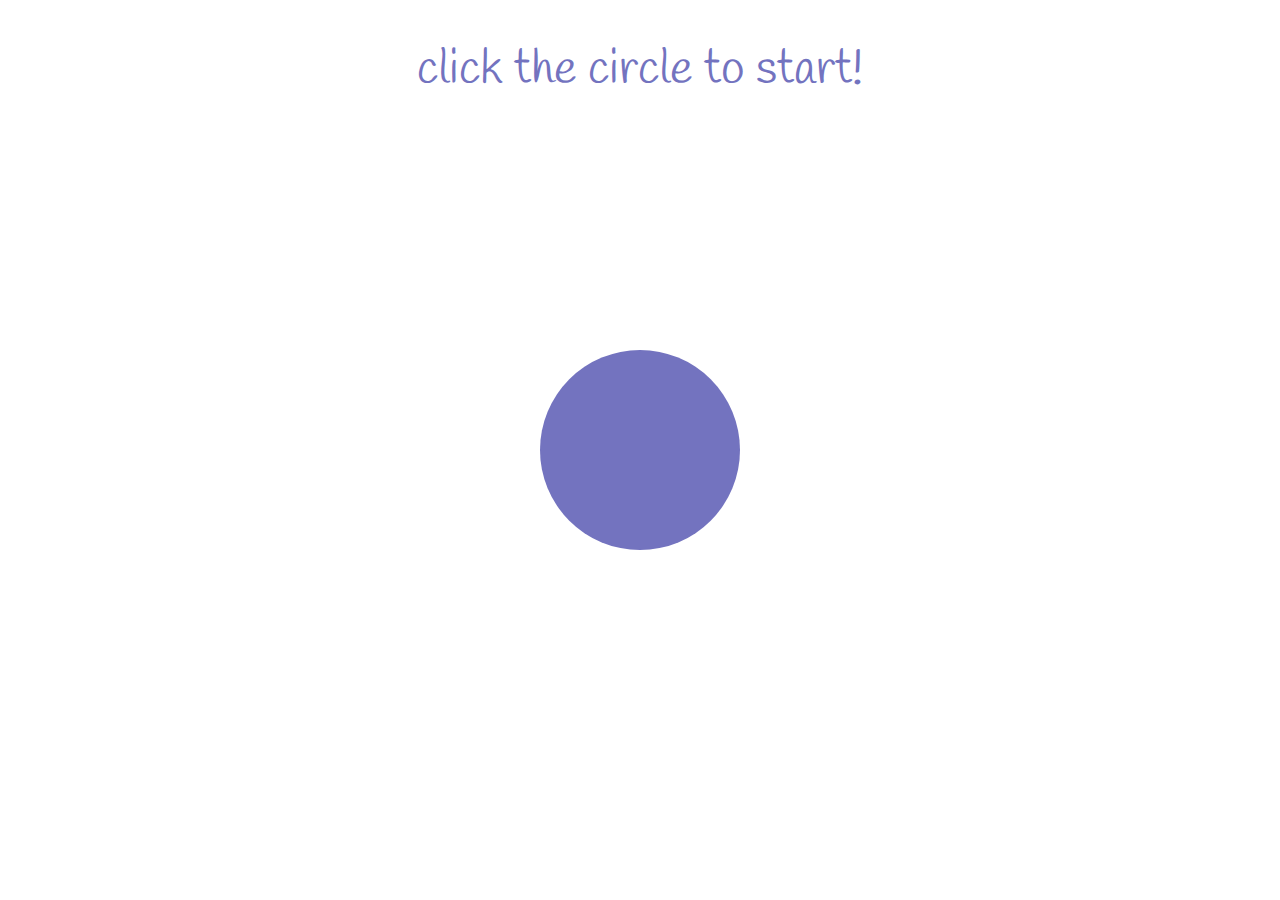
<file: index.html>
<html>
<head>
    <link rel="stylesheet" href="css/colorpicker.css" type="text/css" />
    <link rel="stylesheet" href="css/style.css" type="text/css" />
    <link rel="stylesheet" media="screen" type="text/css" href="css/layout.css" />
    <link rel="stylesheet" type="text/css" href="http://fonts.googleapis.com/css?family=Handlee">
    <title>Cl.rs</title>
</head>
<body>
    	
        <h1><br>Click the circle to start!</h1>
        <!-- <div class="circle">&nbsp;</div> -->
    	<div id="colorSelector" width="566">
    		<div style="background-color: #7373bf"></div>
		</div>

        
<!-- 
<script>
    var c = document.getElementById("mainCircle");
    var ctx = c.getContext("2d");
    ctx.beginPath();
    var circlePath = ctx.arc(95, 50,80, 0, 2 * Math.PI);
    ctx.lineWidth = 0;
    ctx.stroke();
</script>
 -->

<!-- <button id="testAlg">Click me!</button> -->

<script type="text/javascript" src="js/jquery.js"></script>
<script type="text/javascript" src="js/colorpicker.js"></script>
<script type="text/javascript" src="js/eye.js"></script>
<script type="text/javascript" src="js/utils.js"></script>
<script type="text/javascript" src="js/layout.js?ver=1.0.2"></script>
<script src="js/generateColors.js"></script>


<!-- ajax request code -->
<script type="text/javascript">
    // function displayData(x) {
    //     x.success(function(data) {
    //         $.each(data, function(i, item){
    //             $('body').append(item);
    //         });            
    //     });        
    // }

    $(document).ready(function(){
        
        $('#colorSelector').find('div').click(function(){
            $('#colorSelector').find('div').focusout(function(){
                var color = $('#colorSelector').find('div').css('background-color');
                $('body').append(color);
            });
        });        
        // getPalettesFromFirstInput("CCCCCC");
   

        // $('#testAlg').click(function() {
        //     getPalettesFromFirstInputForRandomAlg("CCCCCC");
        // });


        // $.each(secondaryColors, function(i, item){
        //     $('body').append(item);
        // });    

    });
</script>
</body>
</html>
</file>
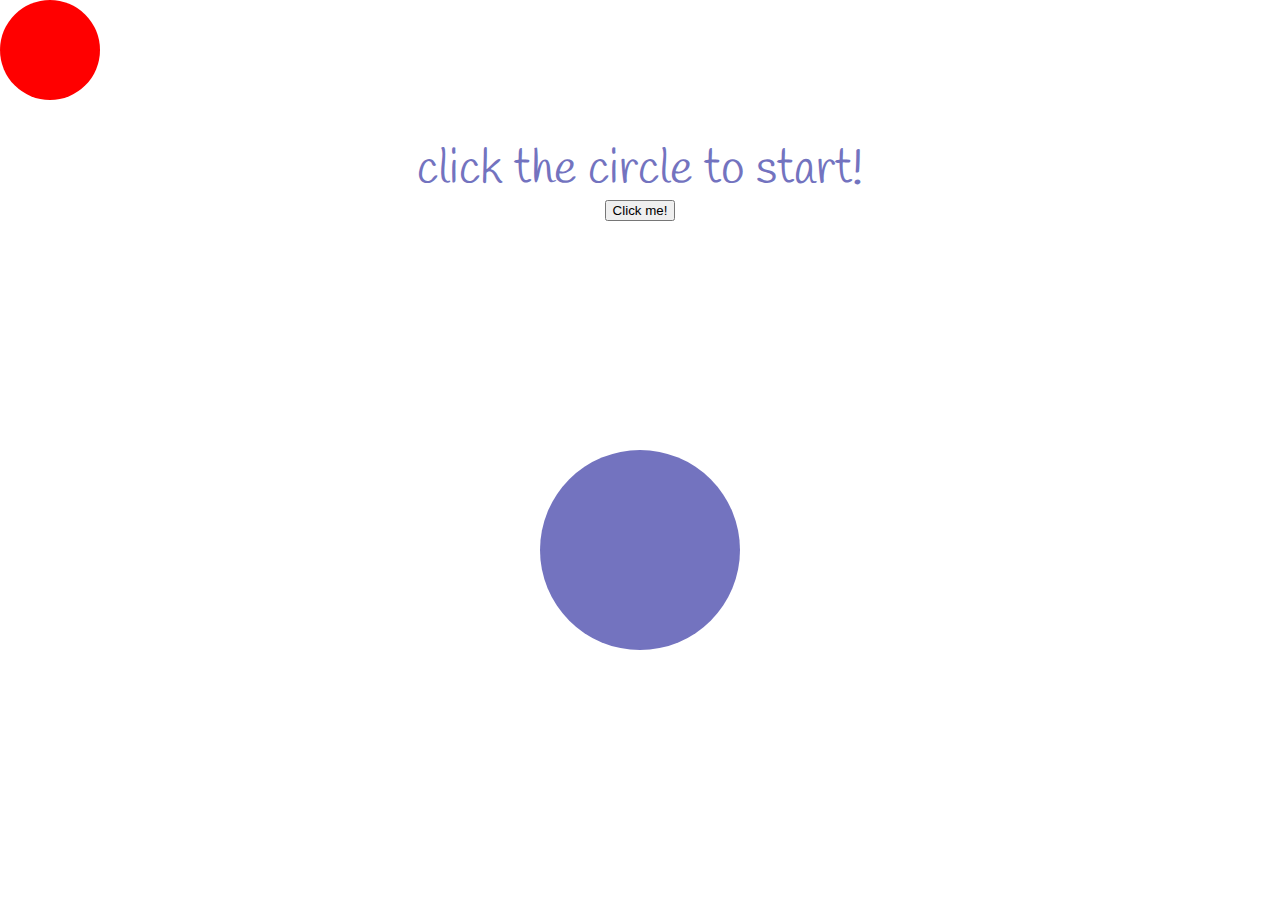
<file: static/index.html>
<html>
<head>
    <link rel="stylesheet" href="css/colorpicker.css" type="text/css" />
    <link rel="stylesheet" href="css/style.css" type="text/css" />
    <link rel="stylesheet" media="screen" type="text/css" href="css/layout.css" />
    <link rel="stylesheet" type="text/css" href="http://fonts.googleapis.com/css?family=Handlee">
    <title>Cl.rs</title>
</head>
<body>
    	<div class="circle">&nbsp;</div>

        <h1><br>Click the circle to start!</h1>
    	<div id="colorSelector" width="566">
    		<div style="background-color: #7373bf"></div>
		</div>

        
<!-- 
<script>
    var c = document.getElementById("mainCircle");
    var ctx = c.getContext("2d");
    ctx.beginPath();
    var circlePath = ctx.arc(95, 50,80, 0, 2 * Math.PI);
    ctx.lineWidth = 0;
    ctx.stroke();
</script>
 -->

<button id="testAlg">Click me!</button>

<script type="text/javascript" src="js/jquery.js"></script>
<script type="text/javascript" src="js/colorpicker.js"></script>
<script type="text/javascript" src="js/eye.js"></script>
<script type="text/javascript" src="js/utils.js"></script>
<script type="text/javascript" src="js/layout.js?ver=1.0.2"></script>
<script src="js/generateColors.js"></script>


<!-- ajax request code -->
<script type="text/javascript">
    // function displayData(x) {
    //     x.success(function(data) {
    //         $.each(data, function(i, item){
    //             $('body').append(item);
    //         });            
    //     });        
    // }

    $(document).ready(function(){
        
        getPalettesFromFirstInput("CCCCCC");
   

        $('#testAlg').click(function() {
           getPalettesFromFirstInputForRandomAlg("CCCCCC");
        });


        // $.each(secondaryColors, function(i, item){
        //     $('body').append(item);
        // });    

    });
</script>
</body>
</html>
</file>
<file: css/colorpicker.css>
.colorpicker {
	width: 356px;
	height: 176px;
	overflow: hidden;
	position: relative;
	background: url(../images/colorpicker_background.png);
	font-family: Arial, Helvetica, sans-serif;
	display: none;
	left: 50%;
	top: 50%;
	margin-left: 210px;
	margin-top: 91px;
}
.colorpicker_color {
	width: 150px;
	height: 150px;
	left: 14px;
	top: 13px;
	position: absolute;
	background: #f00;
	overflow: hidden;
	cursor: crosshair;
}
.colorpicker_color div {
	position: absolute;
	top: 0;
	left: 0;
	width: 150px;
	height: 150px;
	background: url(../images/colorpicker_overlay.png);
}
.colorpicker_color div div {
	position: absolute;
	top: 0;
	left: 0;
	width: 11px;
	height: 11px;
	overflow: hidden;
	background: url(../images/colorpicker_select.gif);
	margin: -5px 0 0 -5px;
}
.colorpicker_hue {
	position: absolute;
	top: 13px;
	left: 171px;
	width: 35px;
	height: 150px;
	cursor: n-resize;
}
.colorpicker_hue div {
	position: absolute;
	width: 35px;
	height: 9px;
	overflow: hidden;
	background: url(../images/colorpicker_indic.gif) left top;
	margin: -4px 0 0 0;
	left: 0px;
}
.colorpicker_new_color {
	position: absolute;
	width: 60px;
	height: 30px;
	left: 213px;
	top: 13px;
	background: #f00;
}
.colorpicker_current_color {
	position: absolute;
	width: 60px;
	height: 30px;
	left: 283px;
	top: 13px;
	background: #f00;
}
.colorpicker input {
	background-color: transparent;
	border: 1px solid transparent;
	position: absolute;
	font-size: 10px;
	font-family: Arial, Helvetica, sans-serif;
	color: #898989;
	top: 4px;
	right: 11px;
	text-align: right;
	margin: 0;
	padding: 0;
	height: 11px;
}
.colorpicker_hex {
	position: absolute;
	width: 72px;
	height: 22px;
	background: url(../images/colorpicker_hex.png) top;
	left: 212px;
	top: 142px;
}
.colorpicker_hex input {
	right: 6px;
}
.colorpicker_field {
	height: 22px;
	width: 62px;
	background-position: top;
	position: absolute;
}
.colorpicker_field span {
	position: absolute;
	width: 12px;
	height: 22px;
	overflow: hidden;
	top: 0;
	right: 0;
	cursor: n-resize;
}
.colorpicker_rgb_r {
	background-image: url(../images/colorpicker_rgb_r.png);
	top: 52px;
	left: 212px;
}
.colorpicker_rgb_g {
	background-image: url(../images/colorpicker_rgb_g.png);
	top: 82px;
	left: 212px;
}
.colorpicker_rgb_b {
	background-image: url(../images/colorpicker_rgb_b.png);
	top: 112px;
	left: 212px;
}
.colorpicker_hsb_h {
	background-image: url(../images/colorpicker_hsb_h.png);
	top: 52px;
	left: 282px;
}
.colorpicker_hsb_s {
	background-image: url(../images/colorpicker_hsb_s.png);
	top: 82px;
	left: 282px;
}
.colorpicker_hsb_b {
	background-image: url(../images/colorpicker_hsb_b.png);
	top: 112px;
	left: 282px;
}
.colorpicker_submit {
	position: absolute;
	width: 22px;
	height: 22px;
	background: url(../images/colorpicker_submit.png) top;
	left: 322px;
	top: 142px;
	overflow: hidden;
}
.colorpicker_focus {
	background-position: center;
}
.colorpicker_hex.colorpicker_focus {
	background-position: bottom;
}
.colorpicker_submit.colorpicker_focus {
	background-position: bottom;
}
.colorpicker_slider {
	background-position: bottom;
}
</file>
<file: css/style.css>
.circle {
    background: #f00;
    width: 100px;
    height: 100px;
    border-radius: 50%;
}
</file>
<file: css/layout.css>
body,html,div,dl,dt,dd,ul,ol,li,h1,h2,h3,h4,h5,h6,pre,form,fieldset,input,textarea,p,blockquote,th,td { 
	margin:0;
	padding:0;
}
table {
	border-collapse:collapse;
	border-spacing:0;
}
fieldset,img { 
	border:0;
}
address,caption,cite,code,dfn,em,strong,th,var {
	font-style:normal;
	font-weight:normal;
}
ol,ul {
	list-style:none;
}
caption,th {
	text-align:left;
}
h1,h2,h3,h4,h5,h6 {
	font-size:100%;
	font-weight:normal;
	color:7373bf;
}
q:before,q:after {
	content:'';
}
abbr,acronym { border:0;
}
html, body {
	background-color: #fff;
	font-family: Arial, Helvetica, sans-serif;
	font-size: 12px;
	line-height: 18px;
	color: #52697E;
	height:100%;
	width:100%;
}
body {
	text-align: center;
	overflow: auto;
}
.wrapper {
	width: 700px;
	margin: 0 auto;
	text-align: left;
}
h1 {
	font-size: 48px;
	font-family: 'Handlee', serif;
	height: 0px;
	line-height: 47px;
	text-transform: lowercase;
}
.navigationTabs {
	height: 23px;
	line-height: 23px;
	border-bottom: 1px solid #ccc;
}
.navigationTabs li {
	float: left;
	height: 23px;
	line-height: 23px;
	padding-right: 3px;
}
.navigationTabs li a{
	float: left;
	display: block;
	height: 23px;
	line-height: 23px;
	padding: 0 10px;
	overflow: hidden;
	color: #52697E;
	background-color: #eee;
	position: relative;
	text-decoration: none;
}
.navigationTabs li a:hover {
	background-color: #f0f0f0;
}
.navigationTabs li a.active {
	background-color: #fff;
	border: 1px solid #ccc;
	border-bottom: 0px solid;
}
.tabsContent {
	border: 1px solid #ccc;
	border-top: 0px solid;
	width: 698px;
	overflow: hidden;
}
.tab {
	padding: 16px;
	display: none;
}
.tab h2 {
	font-weight: bold;
	font-size: 16px;
}
.tab h3 {
	font-weight: bold;
	font-size: 14px;
	margin-top: 20px;
}
.tab p {
	margin-top: 16px;
	clear: both;
}
.tab ul {
	margin-top: 16px;
	list-style: disc;
}
.tab li {
	margin: 10px 0 0 35px;
}
.tab a {
	color: #8FB0CF;
}
.tab strong {
	font-weight: bold;
}
.tab pre {
	font-size: 11px;
	margin-top: 20px;
	width: 668px;
	overflow: auto;
	clear: both;
}
.tab table {
	width: 100%;
}
.tab table td {
	padding: 6px 10px 6px 0;
	vertical-align: top;
}
.tab dt {
	margin-top: 16px;
}

#colorSelector {
	position: relative;
	left: 50%;
	top: 50%;
	margin-left: -100px;
	margin-top: -100px;
	width: 200px;
	height: 200px;
/* 	background: url(../images/colorpicker_select.png); */
}
#colorSelector div {
	position: absolute;
	border: 0px solid red;
	border-radius: 100px;
	width: 200px;
	height: 200px;
/* 	background: url(../images/colorpicker_select.png) center; */
}
#colorSelector2 {
	position: absolute;
	top: 0;
	left: 0;
	width: 36px;
	height: 36px;
	background: url(../images/select2.png);
}
#colorSelector2 div {
	position: absolute;
	top: 4px;
	left: 4px;
	width: 28px;
	height: 28px;
	background: url(../images/select2.png) center;
}
#colorpickerHolder2 {
	top: 32px;
	left: 0;
	width: 356px;
	height: 0;
	overflow: hidden;
	position: absolute;
}
#colorpickerHolder2 .colorpicker {
	background-image: url(../images/custom_background.png);
	position: absolute;
	bottom: 0;
	left: 0;
}
#colorpickerHolder2 .colorpicker_hue div {
	background-image: url(../images/custom_indic.gif);
}
#colorpickerHolder2 .colorpicker_hex {
	background-image: url(../images/custom_hex.png);
}
#colorpickerHolder2 .colorpicker_rgb_r {
	background-image: url(../images/custom_rgb_r.png);
}
#colorpickerHolder2 .colorpicker_rgb_g {
	background-image: url(../images/custom_rgb_g.png);
}
#colorpickerHolder2 .colorpicker_rgb_b {
	background-image: url(../images/custom_rgb_b.png);
}
#colorpickerHolder2 .colorpicker_hsb_s {
	background-image: url(../images/custom_hsb_s.png);
	display: none;
}
#colorpickerHolder2 .colorpicker_hsb_h {
	background-image: url(../images/custom_hsb_h.png);
	display: none;
}
#colorpickerHolder2 .colorpicker_hsb_b {
	background-image: url(../images/custom_hsb_b.png);
	display: none;
}
#colorpickerHolder2 .colorpicker_submit {
	background-image: url(../images/custom_submit.png);
}
#colorpickerHolder2 .colorpicker input {
	color: #778398;
}
#customWidget {
	position: relative;
	height: 36px;
}
</file>
<file: static/css/colorpicker.css>
.colorpicker {
	width: 356px;
	height: 176px;
	overflow: hidden;
	position: relative;
	background: url(../images/colorpicker_background.png);
	font-family: Arial, Helvetica, sans-serif;
	display: none;
	left: 50%;
	top: 50%;
	margin-left: 210px;
	margin-top: 91px;
}
.colorpicker_color {
	width: 150px;
	height: 150px;
	left: 14px;
	top: 13px;
	position: absolute;
	background: #f00;
	overflow: hidden;
	cursor: crosshair;
}
.colorpicker_color div {
	position: absolute;
	top: 0;
	left: 0;
	width: 150px;
	height: 150px;
	background: url(../images/colorpicker_overlay.png);
}
.colorpicker_color div div {
	position: absolute;
	top: 0;
	left: 0;
	width: 11px;
	height: 11px;
	overflow: hidden;
	background: url(../images/colorpicker_select.gif);
	margin: -5px 0 0 -5px;
}
.colorpicker_hue {
	position: absolute;
	top: 13px;
	left: 171px;
	width: 35px;
	height: 150px;
	cursor: n-resize;
}
.colorpicker_hue div {
	position: absolute;
	width: 35px;
	height: 9px;
	overflow: hidden;
	background: url(../images/colorpicker_indic.gif) left top;
	margin: -4px 0 0 0;
	left: 0px;
}
.colorpicker_new_color {
	position: absolute;
	width: 60px;
	height: 30px;
	left: 213px;
	top: 13px;
	background: #f00;
}
.colorpicker_current_color {
	position: absolute;
	width: 60px;
	height: 30px;
	left: 283px;
	top: 13px;
	background: #f00;
}
.colorpicker input {
	background-color: transparent;
	border: 1px solid transparent;
	position: absolute;
	font-size: 10px;
	font-family: Arial, Helvetica, sans-serif;
	color: #898989;
	top: 4px;
	right: 11px;
	text-align: right;
	margin: 0;
	padding: 0;
	height: 11px;
}
.colorpicker_hex {
	position: absolute;
	width: 72px;
	height: 22px;
	background: url(../images/colorpicker_hex.png) top;
	left: 212px;
	top: 142px;
}
.colorpicker_hex input {
	right: 6px;
}
.colorpicker_field {
	height: 22px;
	width: 62px;
	background-position: top;
	position: absolute;
}
.colorpicker_field span {
	position: absolute;
	width: 12px;
	height: 22px;
	overflow: hidden;
	top: 0;
	right: 0;
	cursor: n-resize;
}
.colorpicker_rgb_r {
	background-image: url(../images/colorpicker_rgb_r.png);
	top: 52px;
	left: 212px;
}
.colorpicker_rgb_g {
	background-image: url(../images/colorpicker_rgb_g.png);
	top: 82px;
	left: 212px;
}
.colorpicker_rgb_b {
	background-image: url(../images/colorpicker_rgb_b.png);
	top: 112px;
	left: 212px;
}
.colorpicker_hsb_h {
	background-image: url(../images/colorpicker_hsb_h.png);
	top: 52px;
	left: 282px;
}
.colorpicker_hsb_s {
	background-image: url(../images/colorpicker_hsb_s.png);
	top: 82px;
	left: 282px;
}
.colorpicker_hsb_b {
	background-image: url(../images/colorpicker_hsb_b.png);
	top: 112px;
	left: 282px;
}
.colorpicker_submit {
	position: absolute;
	width: 22px;
	height: 22px;
	background: url(../images/colorpicker_submit.png) top;
	left: 322px;
	top: 142px;
	overflow: hidden;
}
.colorpicker_focus {
	background-position: center;
}
.colorpicker_hex.colorpicker_focus {
	background-position: bottom;
}
.colorpicker_submit.colorpicker_focus {
	background-position: bottom;
}
.colorpicker_slider {
	background-position: bottom;
}
</file>
<file: static/css/style.css>
.circle {
    background: #f00;
    width: 100px;
    height: 100px;
    border-radius: 50%;
}
</file>
<file: static/css/layout.css>
body,html,div,dl,dt,dd,ul,ol,li,h1,h2,h3,h4,h5,h6,pre,form,fieldset,input,textarea,p,blockquote,th,td { 
	margin:0;
	padding:0;
}
table {
	border-collapse:collapse;
	border-spacing:0;
}
fieldset,img { 
	border:0;
}
address,caption,cite,code,dfn,em,strong,th,var {
	font-style:normal;
	font-weight:normal;
}
ol,ul {
	list-style:none;
}
caption,th {
	text-align:left;
}
h1,h2,h3,h4,h5,h6 {
	font-size:100%;
	font-weight:normal;
	color:7373bf;
}
q:before,q:after {
	content:'';
}
abbr,acronym { border:0;
}
html, body {
	background-color: #fff;
	font-family: Arial, Helvetica, sans-serif;
	font-size: 12px;
	line-height: 18px;
	color: #52697E;
	height:100%;
	width:100%;
}
body {
	text-align: center;
	overflow: auto;
}
.wrapper {
	width: 700px;
	margin: 0 auto;
	text-align: left;
}
h1 {
	font-size: 48px;
	font-family: 'Handlee', serif;
	height: 0px;
	line-height: 47px;
	text-transform: lowercase;
}
.navigationTabs {
	height: 23px;
	line-height: 23px;
	border-bottom: 1px solid #ccc;
}
.navigationTabs li {
	float: left;
	height: 23px;
	line-height: 23px;
	padding-right: 3px;
}
.navigationTabs li a{
	float: left;
	display: block;
	height: 23px;
	line-height: 23px;
	padding: 0 10px;
	overflow: hidden;
	color: #52697E;
	background-color: #eee;
	position: relative;
	text-decoration: none;
}
.navigationTabs li a:hover {
	background-color: #f0f0f0;
}
.navigationTabs li a.active {
	background-color: #fff;
	border: 1px solid #ccc;
	border-bottom: 0px solid;
}
.tabsContent {
	border: 1px solid #ccc;
	border-top: 0px solid;
	width: 698px;
	overflow: hidden;
}
.tab {
	padding: 16px;
	display: none;
}
.tab h2 {
	font-weight: bold;
	font-size: 16px;
}
.tab h3 {
	font-weight: bold;
	font-size: 14px;
	margin-top: 20px;
}
.tab p {
	margin-top: 16px;
	clear: both;
}
.tab ul {
	margin-top: 16px;
	list-style: disc;
}
.tab li {
	margin: 10px 0 0 35px;
}
.tab a {
	color: #8FB0CF;
}
.tab strong {
	font-weight: bold;
}
.tab pre {
	font-size: 11px;
	margin-top: 20px;
	width: 668px;
	overflow: auto;
	clear: both;
}
.tab table {
	width: 100%;
}
.tab table td {
	padding: 6px 10px 6px 0;
	vertical-align: top;
}
.tab dt {
	margin-top: 16px;
}

#colorSelector {
	position: relative;
	left: 50%;
	top: 50%;
	margin-left: -100px;
	margin-top: -100px;
	width: 200px;
	height: 200px;
/* 	background: url(../images/colorpicker_select.png); */
}
#colorSelector div {
	position: absolute;
	border: 0px solid red;
	border-radius: 100px;
	width: 200px;
	height: 200px;
/* 	background: url(../images/colorpicker_select.png) center; */
}
#colorSelector2 {
	position: absolute;
	top: 0;
	left: 0;
	width: 36px;
	height: 36px;
	background: url(../images/select2.png);
}
#colorSelector2 div {
	position: absolute;
	top: 4px;
	left: 4px;
	width: 28px;
	height: 28px;
	background: url(../images/select2.png) center;
}
#colorpickerHolder2 {
	top: 32px;
	left: 0;
	width: 356px;
	height: 0;
	overflow: hidden;
	position: absolute;
}
#colorpickerHolder2 .colorpicker {
	background-image: url(../images/custom_background.png);
	position: absolute;
	bottom: 0;
	left: 0;
}
#colorpickerHolder2 .colorpicker_hue div {
	background-image: url(../images/custom_indic.gif);
}
#colorpickerHolder2 .colorpicker_hex {
	background-image: url(../images/custom_hex.png);
}
#colorpickerHolder2 .colorpicker_rgb_r {
	background-image: url(../images/custom_rgb_r.png);
}
#colorpickerHolder2 .colorpicker_rgb_g {
	background-image: url(../images/custom_rgb_g.png);
}
#colorpickerHolder2 .colorpicker_rgb_b {
	background-image: url(../images/custom_rgb_b.png);
}
#colorpickerHolder2 .colorpicker_hsb_s {
	background-image: url(../images/custom_hsb_s.png);
	display: none;
}
#colorpickerHolder2 .colorpicker_hsb_h {
	background-image: url(../images/custom_hsb_h.png);
	display: none;
}
#colorpickerHolder2 .colorpicker_hsb_b {
	background-image: url(../images/custom_hsb_b.png);
	display: none;
}
#colorpickerHolder2 .colorpicker_submit {
	background-image: url(../images/custom_submit.png);
}
#colorpickerHolder2 .colorpicker input {
	color: #778398;
}
#customWidget {
	position: relative;
	height: 36px;
}
</file>
